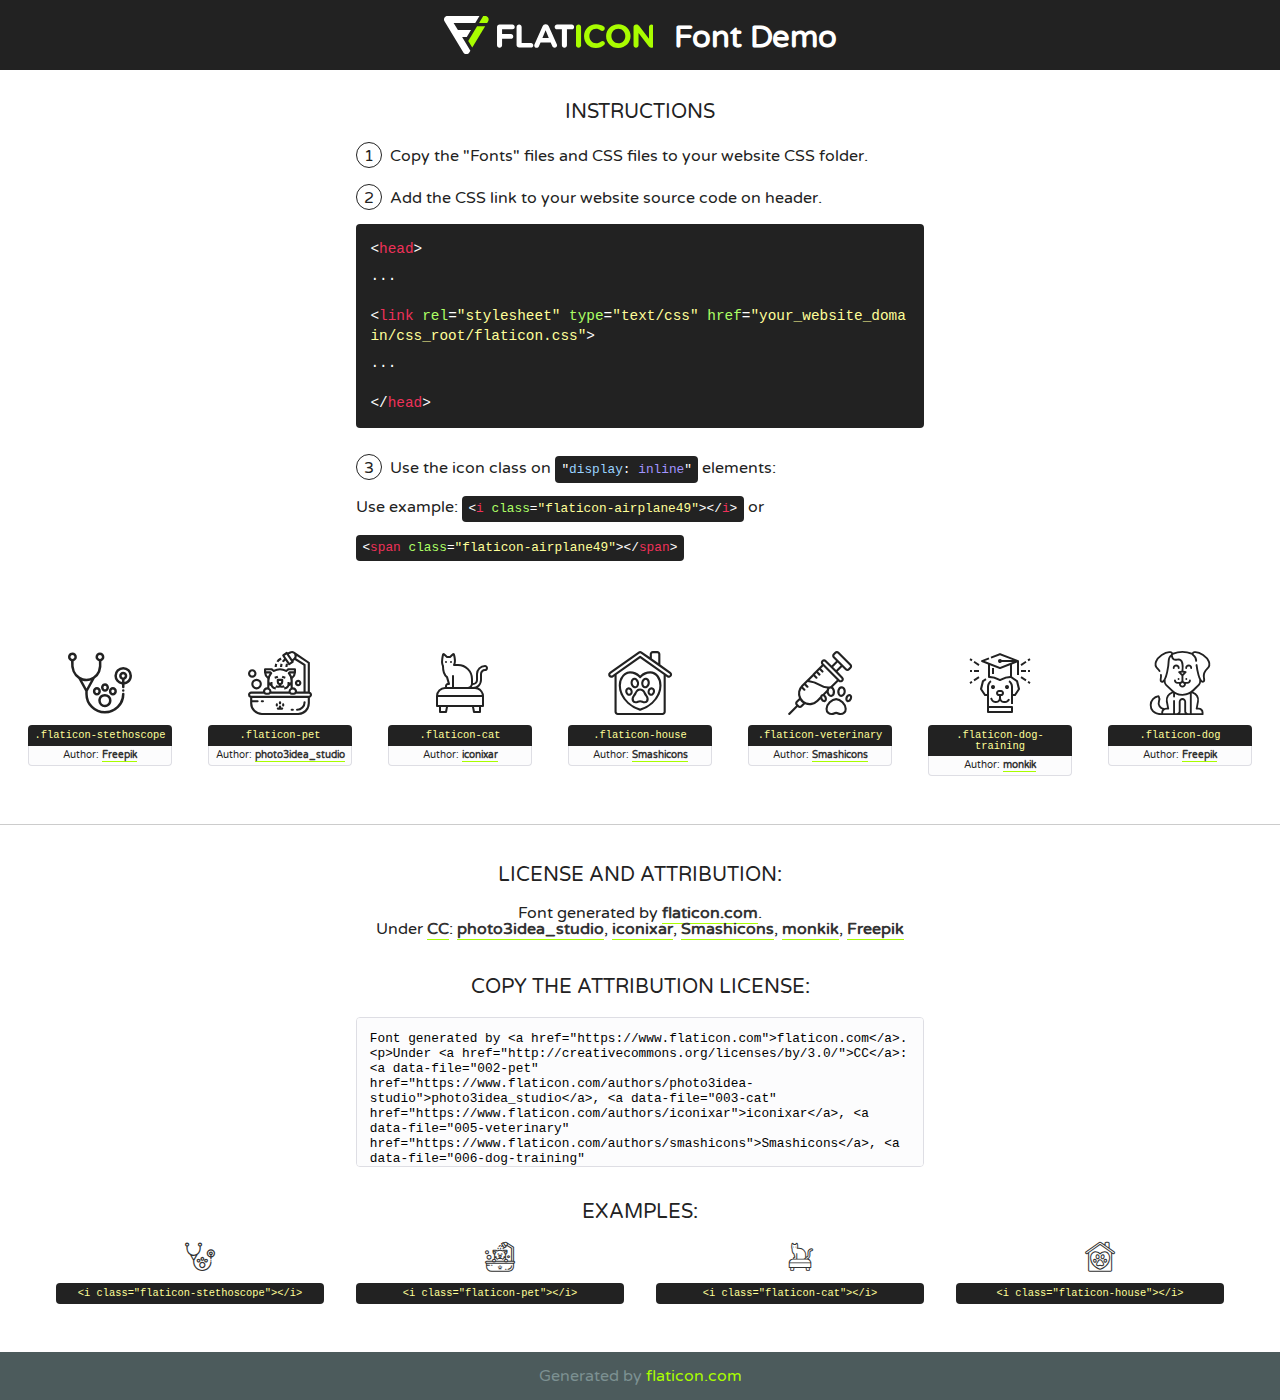
<file: fonts/flaticon/font/flaticon.html>
<!DOCTYPE html>
<!--
  Flaticon icon font: Flaticon
  Creation date: 17/08/2020 21:15
-->
<html>
<!DOCTYPE html>
<html>

<head>
    <title>Flaticon WebFont</title>
    <link href="http://fonts.googleapis.com/css?family=Varela+Round" rel="stylesheet" type="text/css" />
    <link rel="stylesheet" type="text/css" href="flaticon.css">
    <meta charset="UTF-8">
    <style>
    html, body, div, span, applet, object, iframe,
    h1, h2, h3, h4, h5, h6, p, blockquote, pre,
    a, abbr, acronym, address, big, cite, code,
    del, dfn, em, img, ins, kbd, q, s, samp,
    small, strike, strong, sub, sup, tt, var,
    b, u, i, center,
    dl, dt, dd, ol, ul, li,
    fieldset, form, label, legend,
    table, caption, tbody, tfoot, thead, tr, th, td,
    article, aside, canvas, details, embed, 
    figure, figcaption, footer, header, hgroup, 
    menu, nav, output, ruby, section, summary,
    time, mark, audio, video {
        margin: 0;
        padding: 0;
        border: 0;
        font-size: 100%;
        font: inherit;
        vertical-align: baseline;
    }
    /* HTML5 display-role reset for older browsers */
    article, aside, details, figcaption, figure, 
    footer, header, hgroup, menu, nav, section {
        display: block;
    }
    body {
        line-height: 1;
    }
    ol, ul {
        list-style: none;
    }
    blockquote, q {
        quotes: none;
    }
    blockquote:before, blockquote:after,
    q:before, q:after {
        content: '';
        content: none;
    }
    table {
        border-collapse: collapse;
        border-spacing: 0;
    }
    body {
        font-family: 'Varela Round', Helvetica, Arial, sans-serif;
        font-size: 16px;
        color: #222;
    }
    a {
        color: #333;
        border-bottom: 1px solid #a9fd00;
        font-weight: bold;
        text-decoration: none;
    }
    * {
        -moz-box-sizing: border-box;
        -webkit-box-sizing: border-box;
        box-sizing: border-box;
        margin: 0;
        padding: 0;
    }
    [class^="flaticon-"]:before, [class*=" flaticon-"]:before, [class^="flaticon-"]:after, [class*=" flaticon-"]:after {
        font-family: Flaticon;
        font-size: 30px;
        font-style: normal;
        margin-left: 20px;
        color: #333;
    }
    .wrapper {
        max-width: 600px;
        margin: auto;
        padding: 0 1em;
    }
    .title {
        font-size: 1.25em;
        text-align: center;
        margin-bottom: 1em;
        text-transform: uppercase;
    }
    header {
        text-align: center;
        background-color: #222;
        color: #fff;
        padding: 1em;
    }
    header .logo {
        width: 210px;
        height: 38px;
        display: inline-block;
        vertical-align: middle;
        margin-right: 1em;
        border: none;
    }
    header strong {
        font-size: 1.95em;
        font-weight: bold;
        vertical-align: middle;
        margin-top: 5px;
        display: inline-block;
    }
    .demo {
        margin: 2em auto;
        line-height: 1.25em;
    }
    .demo ul li {
        margin-bottom: 1em;
    }
    .demo ul li .num {
        color: #222;
        border-radius: 20px;
        display: inline-block;
        width: 26px;
        padding: 3px;
        height: 26px;
        text-align: center;
        margin-right: 0.5em;
        border: 1px solid #222;
    }
    .demo ul li code {
        background-color: #222;
        border-radius: 4px;
        padding: 0.25em 0.5em;
        display: inline-block;
        color: #fff;
        font-family: Consolas,Monaco,Lucida Console,Liberation Mono,DejaVu Sans Mono,Bitstream Vera Sans Mono,Courier New, monospace;
        font-weight: lighter;
        margin-top: 1em;
        font-size: 0.8em;
        word-break: break-all;
    }
    .demo ul li code.big {
        padding: 1em;
        font-size: 0.9em;
    }
    .demo ul li code .red {
        color: #EF3159;
    }
    .demo ul li code .green {
        color: #ACFF65;
    }
    .demo ul li code .yellow {
        color: #FFFF99;
    }
    .demo ul li code .blue {
        color: #99D3FF;
    }
    .demo ul li code .purple {
        color: #A295FF;
    }
    .demo ul li code .dots {
        margin-top: 0.5em;
        display: block;
    }
    #glyphs {
        border-bottom: 1px solid #ccc;
        padding: 2em 0;
        text-align: center;
    }
    .glyph {
        display: inline-block;
        width: 9em;
        margin: 1em;
        text-align: center;
        vertical-align: top;
        background: #FFF;
    }
    .glyph .glyph-icon {
        padding: 10px;
        display: block;
        font-family:"Flaticon";
        font-size: 64px;
        line-height: 1;
    }
    .glyph .glyph-icon:before {
        font-size: 64px;
        color: #222;
        margin-left: 0;
    }
    .class-name {
        font-size: 0.65em;
        background-color: #222;
        color: #fff;
        border-radius: 4px 4px 0 0;
        padding: 0.5em;
        color: #FFFF99;
        font-family: Consolas,Monaco,Lucida Console,Liberation Mono,DejaVu Sans Mono,Bitstream Vera Sans Mono,Courier New, monospace;
    }
    .author-name {
        font-size: 0.6em;
        background-color: #fcfcfd;
        border: 1px solid #DEDEE4;
        border-top: 0;
        border-radius: 0 0 4px 4px;
        padding: 0.5em;
    }
    .class-name:last-child {
        font-size: 10px;
        color:#888;
    }
    .class-name:last-child a {
        font-size: 10px;
        color:#555;
    }
    .class-name:last-child a:hover {
        color:#a9fd00;
    }
    .glyph > input {
        display: block;
        width: 100px;
        margin: 5px auto;
        text-align: center;
        font-size: 12px;
        cursor: text;
    }
    .glyph > input.icon-input {
        font-family:"Flaticon";
        font-size: 16px;
        margin-bottom: 10px;
    }
    .attribution .title {
        margin-top: 2em;
    }
    .attribution textarea {
        background-color: #fcfcfd;
        padding: 1em;
        border: none;
        box-shadow: none;
        border: 1px solid #DEDEE4;
        border-radius: 4px;
        resize: none;
        width: 100%;
        height: 150px;
        font-size: 0.8em;
        font-family: Consolas,Monaco,Lucida Console,Liberation Mono,DejaVu Sans Mono,Bitstream Vera Sans Mono,Courier New, monospace;
        -webkit-appearance: none;
    }
    .iconsuse {
        margin: 2em auto;
        text-align: center;
        max-width: 1200px;
    }
    .iconsuse:after {
        content: '';
        display: table;
        clear: both;
    }
    .iconsuse .image {
        float: left;
        width: 25%;
        padding: 0 1em;
    }
    .iconsuse .image p {
        margin-bottom: 1em;
    }
    .iconsuse .image span {
        display: block;
        font-size: 0.65em;
        background-color: #222;
        color: #fff;
        border-radius: 4px;
        padding: 0.5em;
        color: #FFFF99;
        margin-top: 1em;
        font-family: Consolas,Monaco,Lucida Console,Liberation Mono,DejaVu Sans Mono,Bitstream Vera Sans Mono,Courier New, monospace;
    }
    #footer {
        text-align: center;
        background-color: #4C5B5C;
        color: #7c9192;
        padding: 1em;
    }
    #footer a {
        border: none;
        color: #a9fd00;
        font-weight: normal;
    }
    @media (max-width: 960px) {
        .iconsuse .image {
            width: 50%;
        }
    }
    @media (max-width: 560px) {
        .iconsuse .image {
            width: 100%;
        }
    }
    </style>
</head>

<body class="characters-off">

    <header>
        <a href="https://www.flaticon.com" target="_blank" class="logo">
            <svg version="1.1" xmlns="http://www.w3.org/2000/svg" xmlns:xlink="http://www.w3.org/1999/xlink" xmlns:a="http://ns.adobe.com/AdobeSVGViewerExtensions/3.0/" viewBox="0 0 560.875 102.036" enable-background="new 0 0 560.875 102.036" xml:space="preserve">
                <defs>
                </defs>
                <g>
                    <g class="letters">
                        <path fill="#ffffff" d="M141.596,29.675c0-3.777,2.985-6.767,6.764-6.767h34.438c3.426,0,6.15,2.728,6.15,6.15
                        c0,3.43-2.724,6.149-6.15,6.149h-27.674v13.091h23.719c3.429,0,6.151,2.724,6.151,6.15c0,3.43-2.723,6.149-6.151,6.149h-23.719
                        v17.574c0,3.773-2.986,6.761-6.764,6.761c-3.779,0-6.764-2.989-6.764-6.761V29.675z"></path>
                        <path fill="#ffffff" d="M193.844,29.149c0-3.781,2.985-6.767,6.764-6.767c3.776,0,6.763,2.985,6.763,6.767v42.957h25.039
                        c3.426,0,6.149,2.726,6.149,6.153c0,3.425-2.723,6.15-6.149,6.15h-31.802c-3.779,0-6.764-2.986-6.764-6.768V29.149z"></path>
                        <path fill="#ffffff" d="M241.891,75.71l21.438-48.407c1.492-3.341,4.215-5.357,7.906-5.357h0.792
                        c3.686,0,6.323,2.017,7.815,5.357l21.439,48.407c0.436,0.967,0.701,1.845,0.701,2.723c0,3.602-2.809,6.501-6.414,6.501
                        c-3.161,0-5.269-1.845-6.499-4.655l-4.132-9.661h-27.059l-4.301,10.102c-1.144,2.631-3.426,4.214-6.237,4.214
                        c-3.517,0-6.24-2.81-6.24-6.325C241.1,77.64,241.451,76.677,241.891,75.71z M279.932,58.666l-8.521-20.297l-8.526,20.297H279.932
                        z"></path>
                        <path fill="#ffffff" d="M314.864,35.387H301.86c-3.429,0-6.239-2.813-6.239-6.238c0-3.429,2.811-6.24,6.239-6.24h39.533
                        c3.426,0,6.237,2.811,6.237,6.24c0,3.425-2.811,6.238-6.237,6.238h-13.001v42.785c0,3.773-2.99,6.761-6.764,6.761
                        c-3.779,0-6.764-2.989-6.764-6.761V35.387z"></path>
                        <path fill="#A9FD00" d="M352.615,29.149c0-3.781,2.985-6.767,6.767-6.767c3.774,0,6.761,2.985,6.761,6.767v49.024
                        c0,3.773-2.987,6.761-6.761,6.761c-3.781,0-6.767-2.989-6.767-6.761V29.149z"></path>
                        <path fill="#A9FD00" d="M374.132,53.836v-0.179c0-17.481,13.178-31.801,32.065-31.801c9.22,0,15.459,2.458,20.557,6.238
                        c1.402,1.054,2.637,2.985,2.637,5.357c0,3.692-2.985,6.59-6.681,6.59c-1.845,0-3.071-0.702-4.044-1.319
                        c-3.776-2.813-7.729-4.393-12.562-4.393c-10.364,0-17.831,8.611-17.831,19.154v0.173c0,10.542,7.291,19.329,17.831,19.329
                        c5.715,0,9.492-1.756,13.359-4.834c1.049-0.874,2.458-1.491,4.039-1.491c3.429,0,6.325,2.813,6.325,6.236
                        c0,2.106-1.056,3.78-2.282,4.834c-5.539,4.834-12.036,7.733-21.878,7.733C387.572,85.464,374.132,71.493,374.132,53.836z"></path>
                        <path fill="#A9FD00" d="M433.009,53.836v-0.179c0-17.481,13.79-31.801,32.766-31.801c18.981,0,32.592,14.143,32.592,31.628v0.173
                        c0,17.483-13.785,31.807-32.769,31.807C446.625,85.464,433.009,71.32,433.009,53.836z M484.224,53.836v-0.179
                        c0-10.539-7.725-19.326-18.626-19.326c-10.893,0-18.449,8.611-18.449,19.154v0.173c0,10.542,7.73,19.329,18.626,19.329
                        C476.676,72.986,484.224,64.378,484.224,53.836z"></path>
                        <path fill="#A9FD00" d="M506.233,29.321c0-3.774,2.99-6.763,6.767-6.763h1.401c3.252,0,5.183,1.583,7.029,3.953l26.093,34.265
                        V29.059c0-3.692,2.99-6.677,6.681-6.677c3.683,0,6.671,2.985,6.671,6.677v48.934c0,3.78-2.987,6.765-6.764,6.765h-0.436
                        c-3.257,0-5.188-1.581-7.034-3.953l-27.056-35.492v32.944c0,3.687-2.985,6.676-6.678,6.676c-3.683,0-6.673-2.989-6.673-6.676
                        V29.321z"></path>
                    </g>
                    <g class="insignia">
                        <path fill="#ffffff" d="M48.372,56.137h12.517l11.156-18.537H37.186L25.688,18.539h57.825L94.668,0H9.271
                        C5.925,0,2.842,1.801,1.198,4.716c-1.644,2.907-1.593,6.482,0.134,9.343l50.38,83.501c1.678,2.781,4.689,4.476,7.938,4.476
                        c3.246,0,6.257-1.695,7.935-4.476l2.898-4.804L48.372,56.137z"></path>
                        <g class="i">
                            <path fill="#A9FD00" d="M93.575,18.539h0.031v0.004l21.652,0.004l2.705-4.488c1.727-2.861,1.778-6.436,0.133-9.343
                            C116.454,1.801,113.371,0,110.026,0h-5.294L93.575,18.539z"></path>
                            <polygon fill="#A9FD00" points="88.291,27.356 64.725,66.486 75.519,84.404 109.942,27.356"></polygon>
                        </g>
                    </g>
                </g>
            </svg>
        </a>
        <strong>Font Demo</strong>
    </header>


    <section class="demo wrapper">

        <p class="title">Instructions</p>

        <ul>
            <li>
                <span class="num">1</span>Copy the "Fonts" files and CSS files to your website CSS folder.
            </li>
            <li>
                <span class="num">2</span>Add the CSS link to your website source code on header.
                <code class="big">
                    &lt;<span class="red">head</span>&gt;
                    <br/><span class="dots">...</span>
                    <br/>&lt;<span class="red">link</span> <span class="green">rel</span>=<span class="yellow">"stylesheet"</span> <span class="green">type</span>=<span class="yellow">"text/css"</span> <span class="green">href</span>=<span class="yellow">"your_website_domain/css_root/flaticon.css"</span>&gt;
                    <br/><span class="dots">...</span>
                    <br/>&lt;/<span class="red">head</span>&gt;
                </code>
            </li>

            <li>
                <p>
                    <span class="num">3</span>Use the icon class on <code>"<span class="blue">display</span>:<span class="purple"> inline</span>"</code> elements:
                    <br />
                    Use example: <code>&lt;<span class="red">i</span> <span class="green">class</span>=<span class="yellow">&quot;flaticon-airplane49&quot;</span>&gt;&lt;/<span class="red">i</span>&gt;</code> or <code>&lt;<span class="red">span</span> <span class="green">class</span>=<span class="yellow">&quot;flaticon-airplane49&quot;</span>&gt;&lt;/<span class="red">span</span>&gt;</code>
            </li>
        </ul>

    </section>




   <section id="glyphs">          
    
      
        <div class="glyph"><div class="glyph-icon flaticon-stethoscope"></div>
            <div class="class-name">.flaticon-stethoscope</div>
            <div class="author-name">Author: <a data-file="001-stethoscope" href="http://www.freepik.com">Freepik</a> </div> 
        </div>        
        
        <div class="glyph"><div class="glyph-icon flaticon-pet"></div>
            <div class="class-name">.flaticon-pet</div>
            <div class="author-name">Author: <a data-file="002-pet" href="https://www.flaticon.com/authors/photo3idea-studio">photo3idea_studio</a> </div> 
        </div>        
        
        <div class="glyph"><div class="glyph-icon flaticon-cat"></div>
            <div class="class-name">.flaticon-cat</div>
            <div class="author-name">Author: <a data-file="003-cat" href="https://www.flaticon.com/authors/iconixar">iconixar</a> </div> 
        </div>        
        
        <div class="glyph"><div class="glyph-icon flaticon-house"></div>
            <div class="class-name">.flaticon-house</div>
            <div class="author-name">Author: <a data-file="004-house" href="https://www.flaticon.com/authors/smashicons">Smashicons</a> </div> 
        </div>        
        
        <div class="glyph"><div class="glyph-icon flaticon-veterinary"></div>
            <div class="class-name">.flaticon-veterinary</div>
            <div class="author-name">Author: <a data-file="005-veterinary" href="https://www.flaticon.com/authors/smashicons">Smashicons</a> </div> 
        </div>        
        
        <div class="glyph"><div class="glyph-icon flaticon-dog-training"></div>
            <div class="class-name">.flaticon-dog-training</div>
            <div class="author-name">Author: <a data-file="006-dog-training" href="https://www.flaticon.com/authors/monkik">monkik</a> </div> 
        </div>        
        
        <div class="glyph"><div class="glyph-icon flaticon-dog"></div>
            <div class="class-name">.flaticon-dog</div>
            <div class="author-name">Author: <a data-file="007-dog" href="http://www.freepik.com">Freepik</a> </div> 
        </div>        
        

    </section>



    <section class="attribution wrapper"   style="text-align:center;">

      <div class="title">License and attribution:</div><div class="attrDiv">Font generated by <a href="https://www.flaticon.com">flaticon.com</a>. <div><p>Under <a href="http://creativecommons.org/licenses/by/3.0/">CC</a>: <a data-file="002-pet" href="https://www.flaticon.com/authors/photo3idea-studio">photo3idea_studio</a>, <a data-file="003-cat" href="https://www.flaticon.com/authors/iconixar">iconixar</a>, <a data-file="005-veterinary" href="https://www.flaticon.com/authors/smashicons">Smashicons</a>, <a data-file="006-dog-training" href="https://www.flaticon.com/authors/monkik">monkik</a>, <a data-file="001-stethoscope" href="http://www.freepik.com">Freepik</a></p>  </div>
      </div>
      <div class="title">Copy the Attribution License:</div>

    <textarea onclick="this.focus();this.select();">Font generated by &lt;a href=&quot;https://www.flaticon.com&quot;&gt;flaticon.com&lt;/a&gt;. <p>Under <a href="http://creativecommons.org/licenses/by/3.0/">CC</a>: <a data-file="002-pet" href="https://www.flaticon.com/authors/photo3idea-studio">photo3idea_studio</a>, <a data-file="003-cat" href="https://www.flaticon.com/authors/iconixar">iconixar</a>, <a data-file="005-veterinary" href="https://www.flaticon.com/authors/smashicons">Smashicons</a>, <a data-file="006-dog-training" href="https://www.flaticon.com/authors/monkik">monkik</a>, <a data-file="001-stethoscope" href="http://www.freepik.com">Freepik</a></p>  
     </textarea>

    </section>

    <section class="iconsuse">

          <div class="title">Examples:</div>            
             
            <div class="image">
                <p>
                    <i class="glyph-icon flaticon-stethoscope"></i> 
                    <span>&lt;i class=&quot;flaticon-stethoscope&quot;&gt;&lt;/i&gt;</span>
                </p>
            </div>
            
            <div class="image">
                <p>
                    <i class="glyph-icon flaticon-pet"></i> 
                    <span>&lt;i class=&quot;flaticon-pet&quot;&gt;&lt;/i&gt;</span>
                </p>
            </div>
            
            <div class="image">
                <p>
                    <i class="glyph-icon flaticon-cat"></i> 
                    <span>&lt;i class=&quot;flaticon-cat&quot;&gt;&lt;/i&gt;</span>
                </p>
            </div>
            
            <div class="image">
                <p>
                    <i class="glyph-icon flaticon-house"></i> 
                    <span>&lt;i class=&quot;flaticon-house&quot;&gt;&lt;/i&gt;</span>
                </p>
            </div>
                       
        </div>
                            
    </section>

<div id="footer">
    <div>Generated by <a href="https://www.flaticon.com">flaticon.com</a>
    </div>
</div>



</body>
</html>
</file>
<file: fonts/flaticon/font/flaticon.css>
/*
  	Flaticon icon font: Flaticon
  	Creation date: 17/08/2020 21:15
  	*/

@font-face {
  font-family: "Flaticon";
  src: url("./Flaticon.eot");
  src: url("./Flaticon.eot?#iefix") format("embedded-opentype"),
       url("./Flaticon.woff2") format("woff2"),
       url("./Flaticon.woff") format("woff"),
       url("./Flaticon.ttf") format("truetype"),
       url("./Flaticon.svg#Flaticon") format("svg");
  font-weight: normal;
  font-style: normal;
}

@media screen and (-webkit-min-device-pixel-ratio:0) {
  @font-face {
    font-family: "Flaticon";
    src: url("./Flaticon.svg#Flaticon") format("svg");
  }
}

[class^="flaticon-"]:before, [class*=" flaticon-"]:before,
[class^="flaticon-"]:after, [class*=" flaticon-"]:after {   
  font-family: Flaticon;
        font-size: 20px;
font-style: normal;
margin-left: 20px;
}

.flaticon-stethoscope:before { content: "\f100"; }
.flaticon-pet:before { content: "\f101"; }
.flaticon-cat:before { content: "\f102"; }
.flaticon-house:before { content: "\f103"; }
.flaticon-veterinary:before { content: "\f104"; }
.flaticon-dog-training:before { content: "\f105"; }
.flaticon-dog:before { content: "\f106"; }
</file>
